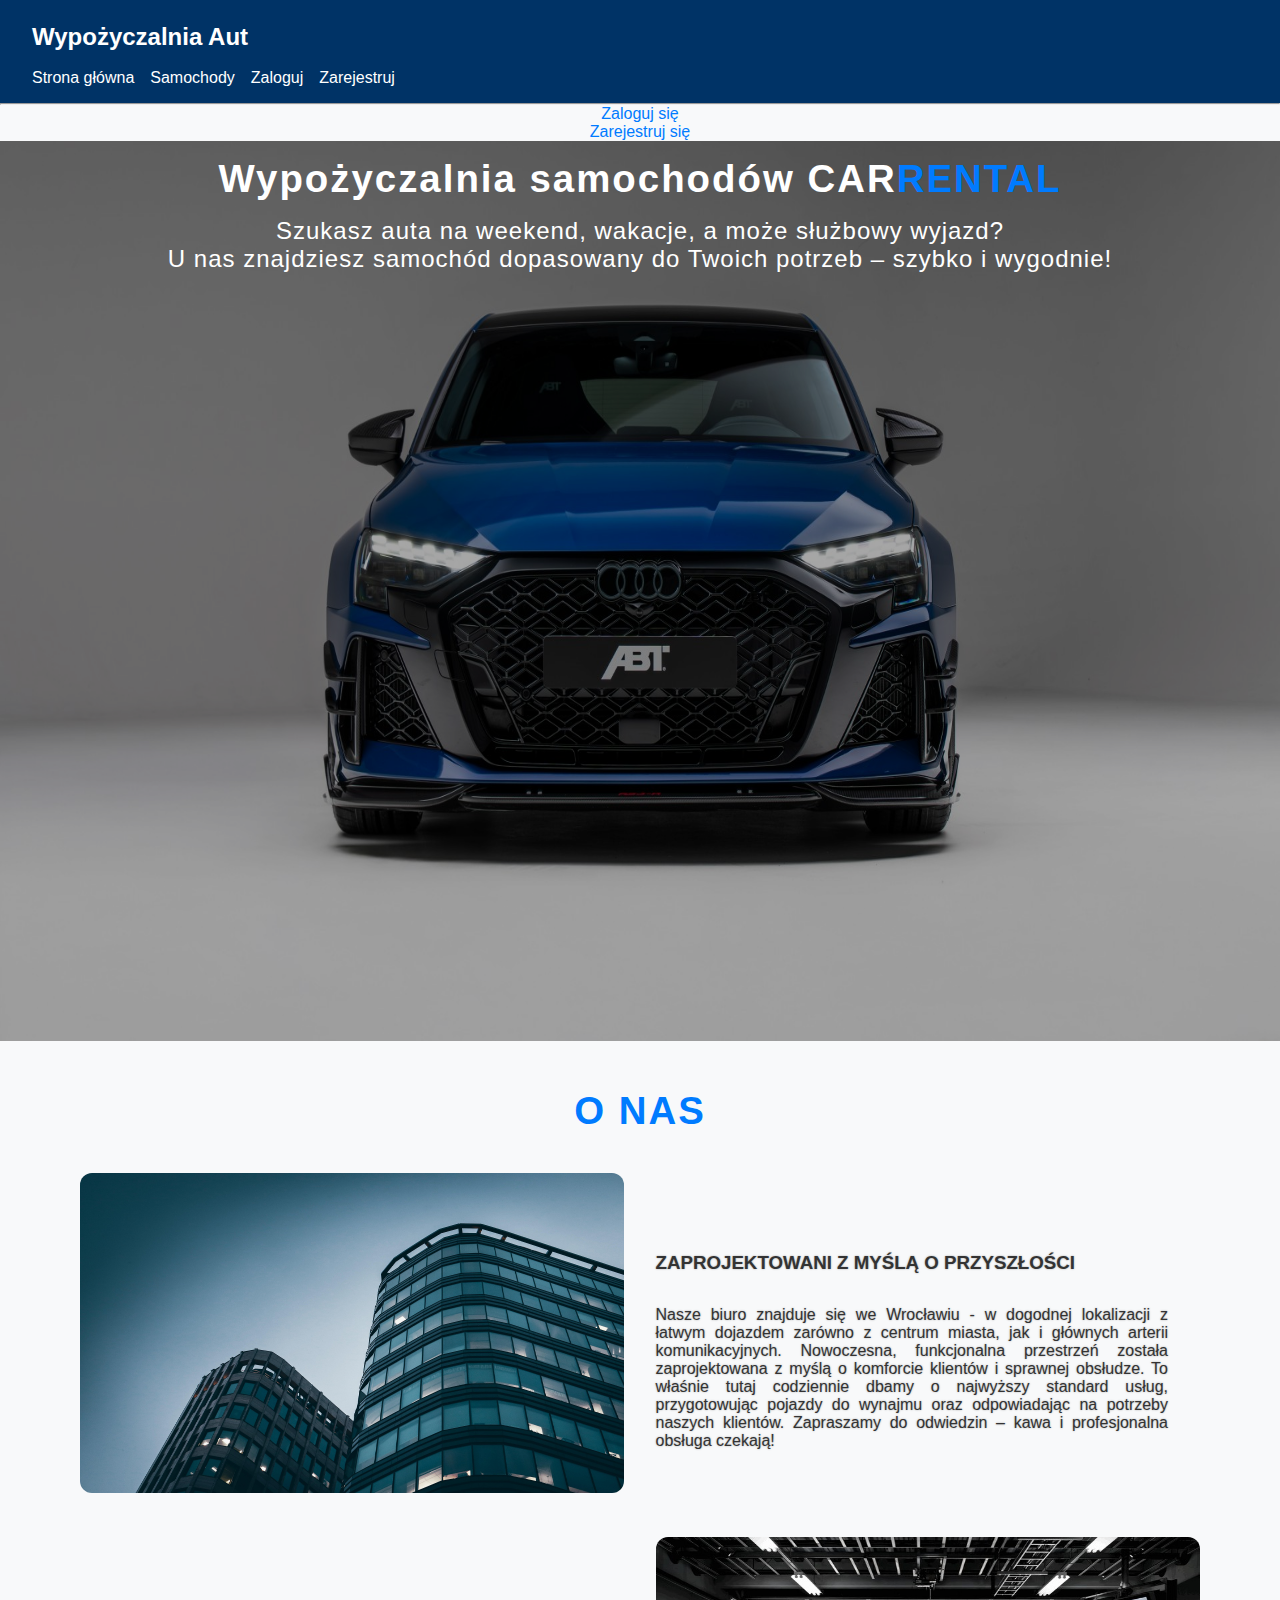
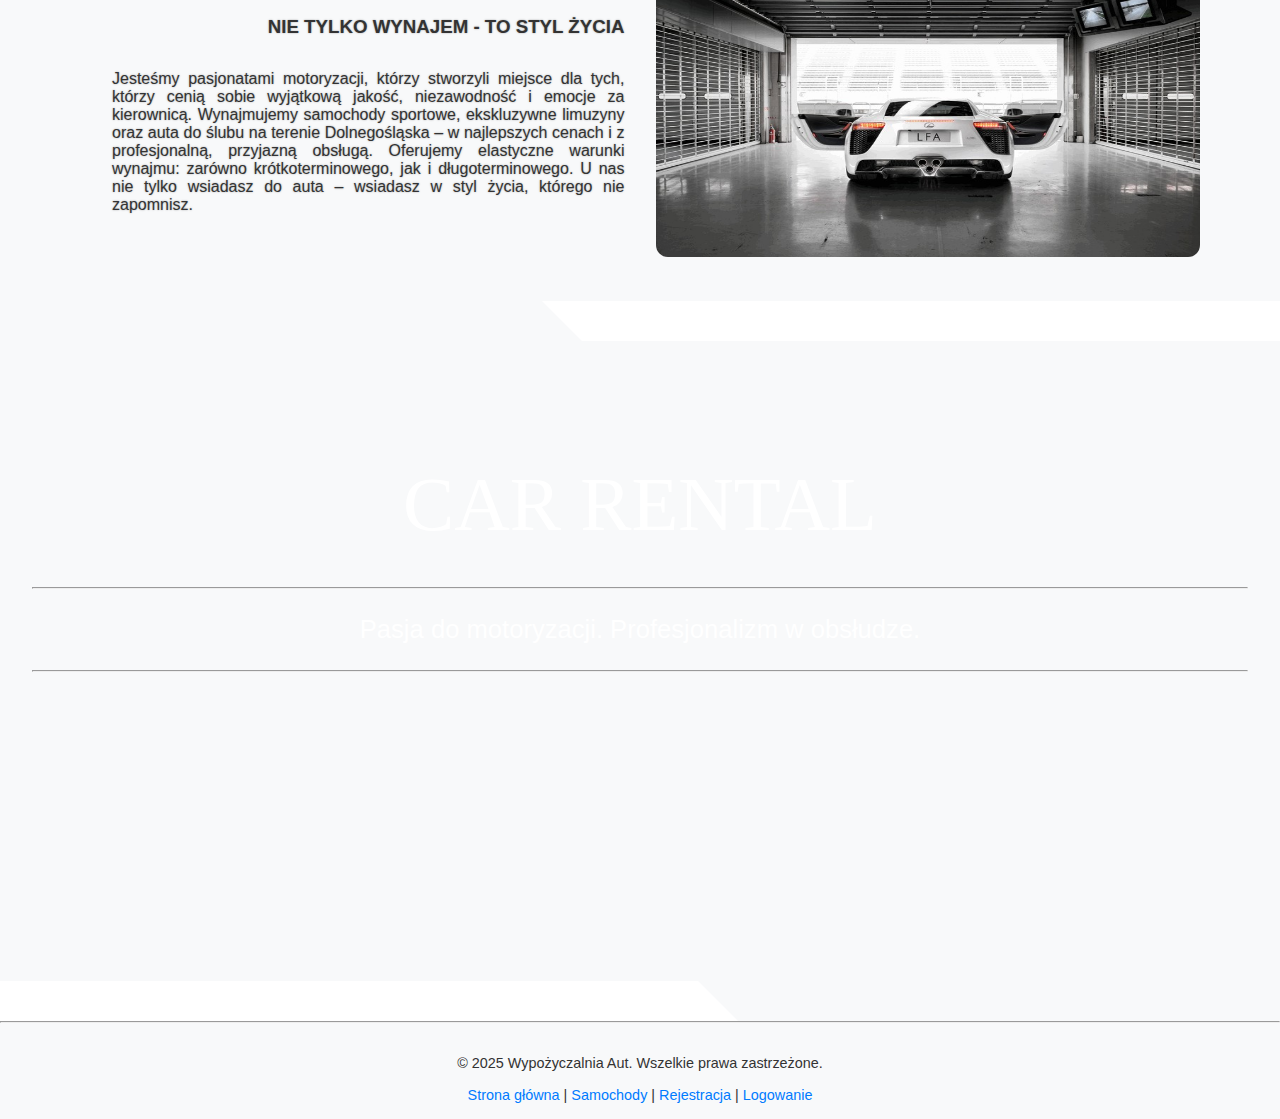
<file: frontend/index.html>
<!DOCTYPE html>
<html lang="pl">

<head>
  <meta charset="UTF-8" />
  <title>Wypożyczalnia Aut</title>
  <link rel="stylesheet" href="./styles/css/style.css" />
</head>

<body>
  
  <div id="header-container"></div>
  <section class="hello" id="home-actions" class="home-actions">
  </section>
  
  <main class="home-main">
    <section class="intro">
      <div class="header">
        <div class="header-boxImage">
          <img class="header-img" src="./img/audi_abt_rs_3_r_sportback_2025_5k-1920x1080.jpg" alt="">
        </div>
        <div class="header-boxText">
          <h2 class="header-boxText-title">Wypożyczalnia samochodów CAR<span
              class="header-boxText-title_hero">RENTAL</span></h2>
          <p class="header-boxText_text">
            Szukasz auta na weekend, wakacje, a może służbowy wyjazd? <br>
            U nas znajdziesz samochód dopasowany do Twoich potrzeb – szybko i wygodnie!
          </p>
        </div>

      </div>
    </section>
    <section class="aboutus">
      <div class="wrapper">
        <h2 class="aboutus__title">O nas</h2>

        <div class="aboutus__box">
          <div class="aboutus__box-img">
            <img class="aboutus__img " src="./img/building-4803602_1920.jpg" alt="">
          </div>
          <div class="aboutus__box-text">
            <h3 class="aboutus__box-text-title">Zaprojektowani z myślą o przyszłości</h3>
            <p>Nasze biuro znajduje się we Wrocławiu - w dogodnej lokalizacji z łatwym dojazdem zarówno z centrum
              miasta, jak i głównych arterii komunikacyjnych. Nowoczesna, funkcjonalna przestrzeń została zaprojektowana
              z myślą o komforcie klientów i sprawnej obsłudze. To właśnie tutaj codziennie dbamy o najwyższy standard
              usług, przygotowując pojazdy do wynajmu oraz odpowiadając na potrzeby naszych klientów. Zapraszamy do
              odwiedzin – kawa i profesjonalna obsługa czekają!</p>
          </div>
        </div>
        <div class="aboutus__box">
          <div class="aboutus__box-text">
            <h3 class="aboutus__box-text-titleRight">Nie tylko wynajem - to styl życia</h3>
            <p>Jesteśmy pasjonatami motoryzacji, którzy stworzyli miejsce dla tych, którzy cenią sobie wyjątkową jakość,
              niezawodność i emocje za kierownicą. Wynajmujemy samochody sportowe, ekskluzywne limuzyny oraz auta do
              ślubu na terenie Dolnegośląska – w najlepszych cenach i z profesjonalną, przyjazną obsługą. Oferujemy
              elastyczne warunki wynajmu: zarówno krótkoterminowego, jak i długoterminowego. U nas nie tylko wsiadasz do
              auta – wsiadasz w styl życia, którego nie zapomnisz.</p>
          </div>
          <div class="aboutus__box-img">
            <img class="aboutus__img " src="./img/lexus-lfa-2010-268741.jpg" alt="">
          </div>
        </div>

      </div>
    </section>
    <section class="hero-img">
      <div class="white-block white-block-left"></div>
      <div class="white-block white-block-right"></div>
      <p class="hero-img__title">CAR RENTAL</p>
      <hr>
      <p class="hero-img__text">Pasja do motoryzacji. Profesjonalizm w obsłudze.</p>
      <hr>
    </section>

  </main>

  <div id="footer-container"></div>

  <script src="js/main.js"></script>
  <script src="js/index.js"></script>
</body>

</html>
</file>
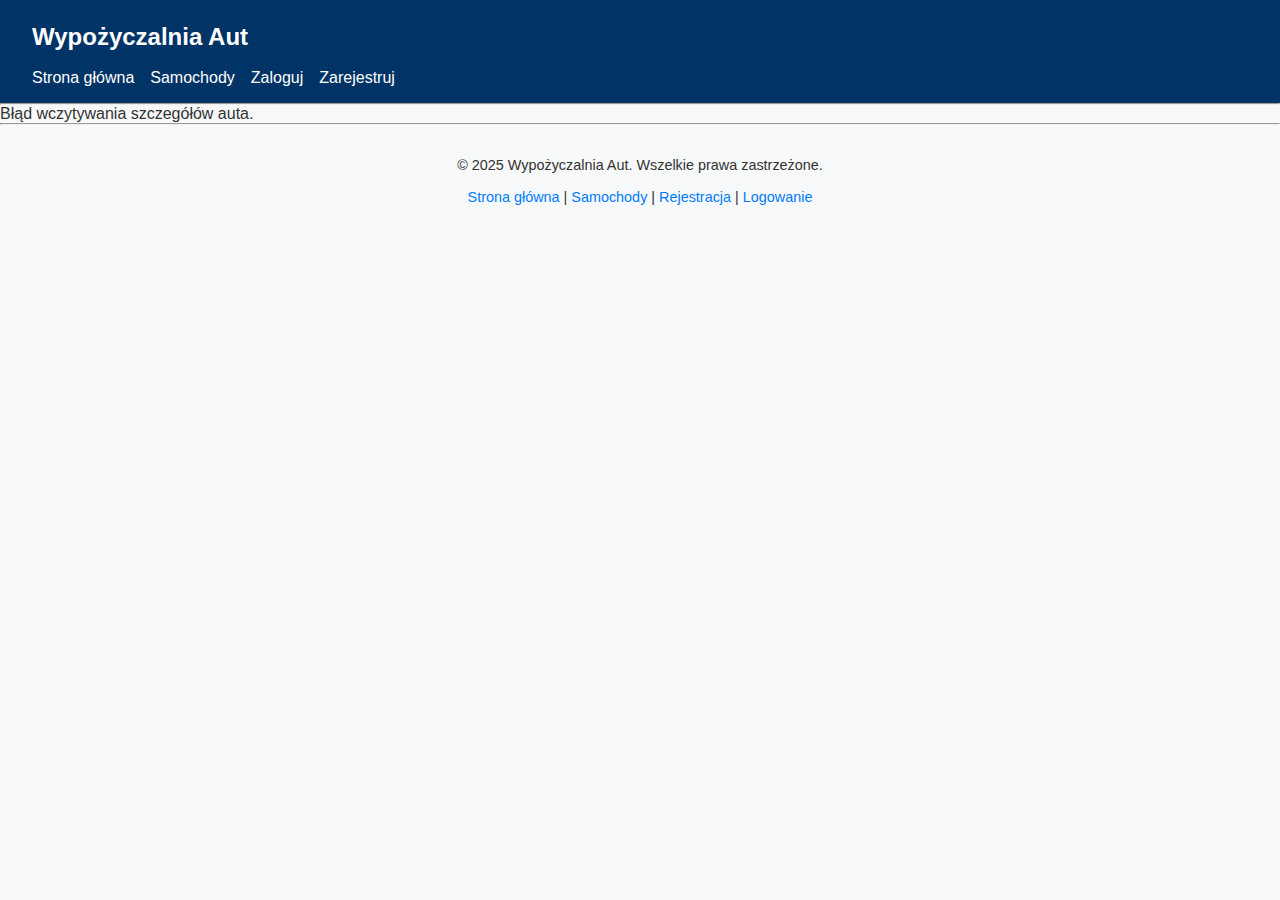
<file: frontend/car.html>
<!DOCTYPE html>
<html lang="pl">
<head>
  <meta charset="UTF-8" />
  <title>Szczegóły samochodu</title>
  <link rel="stylesheet" href="styles/css/style.css" />
</head>
<body>

  <div id="header-container"></div>

  <main>
    <div id="car-details"></div>
  </main>

  <div id="footer-container"></div>

  <script src="js/main.js"></script>
  <script src="js/car.js"></script>
</body>
</html>
</file>
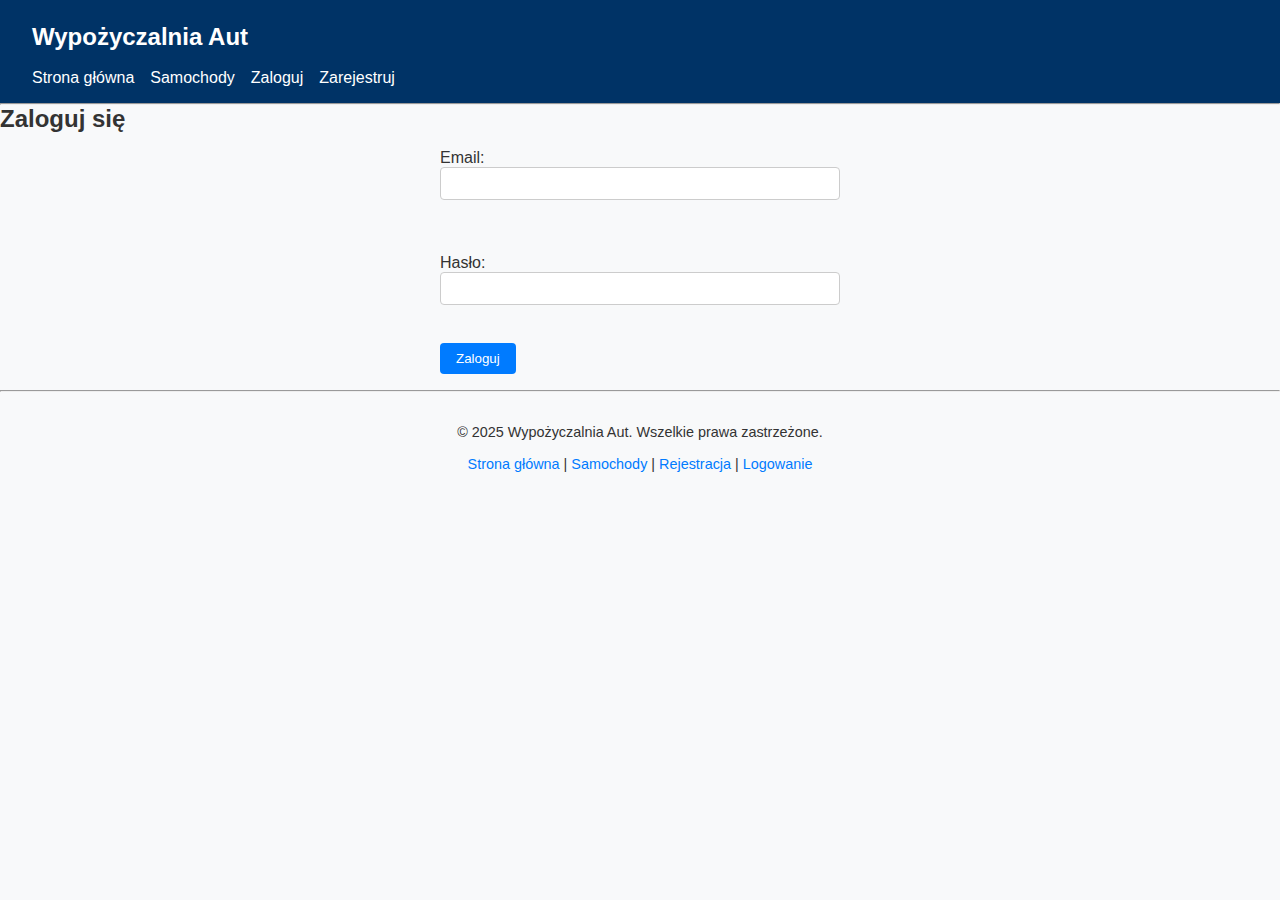
<file: frontend/login.html>
<!DOCTYPE html>
<html lang="pl">
<head>
  <meta charset="UTF-8" />
  <title>Logowanie</title>
  <link rel="stylesheet" href="styles/css/style.css" />
</head>
<body>

  <div id="header-container"></div>

  <main>
    <h2>Zaloguj się</h2>
    <form id="login-form">
      <label>
        Email:
        <input type="text" name="username" required />
      </label><br />
      <label>
        Hasło:
        <input type="password" name="password" required />
      </label><br />
      <button type="submit">Zaloguj</button>
    </form>
    <div id="login-error" style="color:red;"></div>
  </main>

  <div id="footer-container"></div>

  <script src="js/main.js"></script>
  <script src="js/login.js"></script>
</body>
</html>
</file>
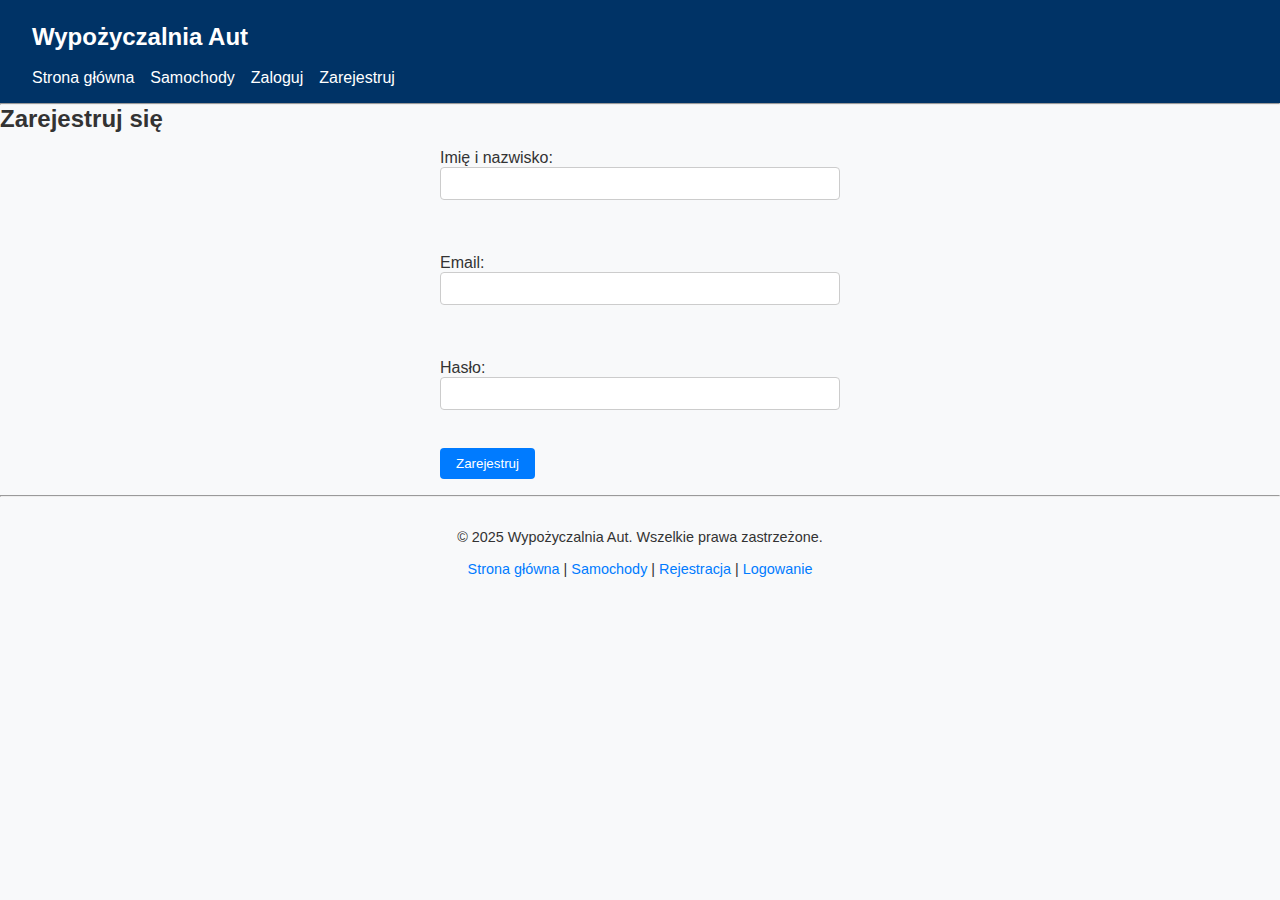
<file: frontend/register.html>
<!DOCTYPE html>
<html lang="pl">
<head>
  <meta charset="UTF-8" />
  <title>Rejestracja</title>
  <link rel="stylesheet" href="styles/css/style.css" />
</head>
<body>

  <div id="header-container"></div>

  <main>
    <h2>Zarejestruj się</h2>
    <form id="register-form">
      <label>
        Imię i nazwisko:
        <input type="text" name="name" required />
      </label><br />
      <label>
        Email:
        <input type="email" name="email" required />
      </label><br />
      <label>
        Hasło:
        <input type="password" name="password" required />
      </label><br />
      <button type="submit">Zarejestruj</button>
    </form>
    <div id="register-error" style="color:red;"></div>
  </main>

  <div id="footer-container"></div>

  <script src="js/main.js"></script>
  <script src="js/register.js"></script>
</body>
</html>
</file>
<file: frontend/styles/css/style.css>
* {
  box-sizing: border-box;
  margin: 0;
  padding: 0;
}

.wrapper {
  margin: 0 auto;
  width: 100%;
  max-width: 1200px;
}

body {
  font-family: "Segoe UI", sans-serif;
  font-size: 16px;
  background-color: #f8f9fa;
  color: #333;
}

a {
  text-decoration: none;
  color: #007bff;
}
a:hover {
  text-decoration: underline;
}

.site-header {
  background-color: #003366;
  color: white;
  padding: 1rem 2rem;
}
.site-header h1 {
  margin-bottom: 1rem;
}
.site-header h1 a {
  color: white;
  font-size: 1.5rem;
}
.site-header nav {
  display: flex;
  gap: 1rem;
}
.site-header nav a,
.site-header nav span {
  color: white;
  font-weight: 500;
}

.hello {
  display: flex;
  justify-content: center;
  align-items: center;
  width: 100%;
  flex-direction: column;
}

.header {
  display: flex;
  flex-direction: column;
  width: 100%;
  height: 100vh;
  position: relative;
}
.header-boxImage {
  height: 100vh;
  width: 100%;
  position: absolute;
}
.header-img {
  height: 100%;
  width: 100%;
  background-size: cover;
}
.header-boxText {
  z-index: 1;
  background-color: rgba(0, 0, 0, 0.35);
  height: 100%;
}
.header-boxText-title {
  color: white;
  margin: 1rem 2rem;
  font-size: 2.4rem;
  position: relative;
  letter-spacing: 2px;
  text-align: center;
}
.header-boxText-title_hero {
  color: #007bff;
}
.header-boxText_text {
  color: white;
  position: relative;
  text-align: center;
  margin: 0 2rem;
  font-size: 1.5rem;
  letter-spacing: 1px;
}

.aboutus__title {
  text-align: center;
  font-size: 2.4rem;
  padding-top: 3rem;
  text-transform: uppercase;
  letter-spacing: 2px;
  color: #007bff;
}
.aboutus__img {
  height: 20rem;
  width: 100%;
  background-size: cover;
  background-position: center;
  border-radius: 12px;
}
.aboutus__box {
  display: flex;
  justify-content: center;
  align-items: center;
  margin: 2.5rem;
}
.aboutus__box-img {
  width: 100%;
  text-align: center;
}
.aboutus__box-text {
  width: 100%;
  padding: 2rem;
  text-align: justify;
  text-shadow: 0px 0px 2px rgba(0, 0, 0, 0.35);
}
.aboutus__box-text-title {
  text-transform: uppercase;
  margin: 2rem 0;
  text-align: start;
}
.aboutus__box-text-titleRight {
  text-transform: uppercase;
  margin: 2rem 0;
  text-align: end;
}

.hero-img {
  position: relative;
  padding: 10em 2em;
  background-image: linear-gradient(45deg, rgba(73, 73, 73, 0.75), rgba(0, 44, 133, 0.75)), url("../../../frontend/img/audi_r8_spyder.jpg");
  background-size: cover;
  background-position: center;
  background-attachment: fixed;
  text-align: center;
  color: #fff;
  overflow: hidden;
  height: 80vh;
}

.hero-img__title {
  font-family: "Raleway", scursive;
  margin-bottom: 0.5em;
  font-size: 4.8rem;
}

.hero-img__text {
  padding: 1em 0;
  font-size: 1.6rem;
}

.white-block {
  position: absolute;
  height: 40px;
  width: 60%;
  background-color: #fff;
}

.white-block-left {
  bottom: 0;
  left: -50px;
  transform: skew(45deg);
}

.white-block-right {
  top: 0;
  right: -50px;
  transform: skew(45deg);
}

.site-footer {
  text-align: center;
  font-size: 0.9rem;
  color: #333;
  margin-top: 2rem;
}
.site-footer p {
  margin: 1rem 0;
}
.site-footer a {
  color: #007bff;
}

form {
  max-width: 400px;
  margin: 1rem auto;
}
form label {
  display: block;
  margin: 1rem 0 0.25rem;
}
form input {
  width: 100%;
  padding: 0.5rem;
  border: 1px solid #ccc;
  border-radius: 4px;
  margin-bottom: 1rem;
}
form button {
  padding: 0.5rem 1rem;
  background-color: #007bff;
  border: none;
  color: white;
  border-radius: 4px;
  cursor: pointer;
}
form button:hover {
  background-color: #0062cc;
}

.car-card {
  border: 1px solid #ccc;
  background-color: white;
  padding: 1rem;
  border-radius: 6px;
  margin-bottom: 1rem;
  box-shadow: 0 2px 4px rgba(0, 0, 0, 0.05);
}
.car-card h3 {
  margin-bottom: 0.5rem;
}
.car-card p {
  margin-bottom: 0.25rem;
}
.car-card a {
  display: inline-block;
  margin-top: 0.5rem;
}

@media (max-width: 768px) {
  .site-header nav {
    flex-direction: column;
    gap: 0.5rem;
  }
  form {
    padding: 0 1rem;
  }
  .car-card {
    font-size: 0.95rem;
  }
  body {
    padding: 0.5rem;
  }
}/*# sourceMappingURL=style.css.map */
</file>
